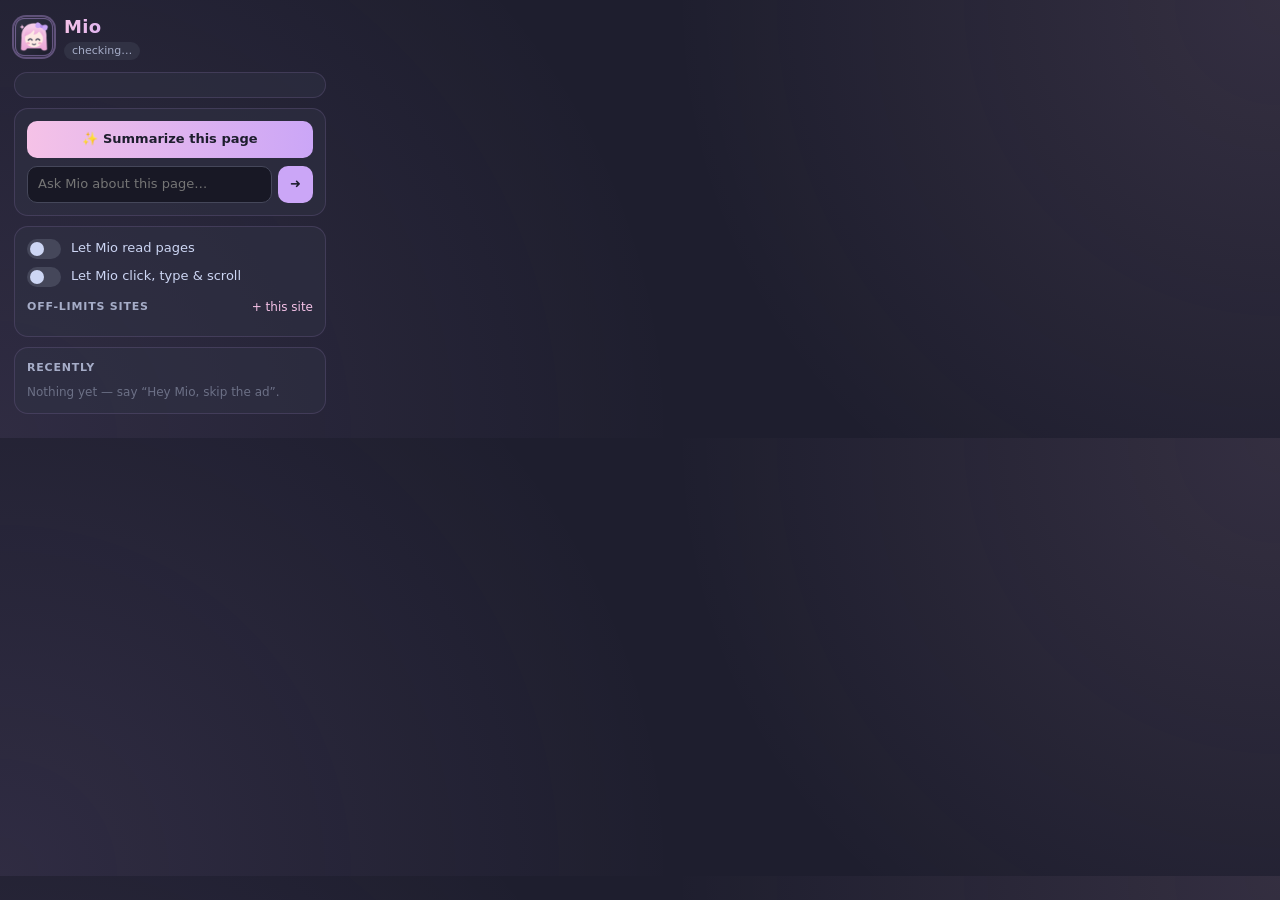
<file: browser/extension/popup.html>
<!doctype html>
<html lang="en">
<head>
  <meta charset="utf-8">
  <title>Mio</title>
  <link rel="stylesheet" href="popup.css">
</head>
<body>
  <header>
    <img src="icons/icon-48.png" alt="" width="40" height="40">
    <div class="who">
      <h1>Mio</h1>
      <span id="status" class="pill">checking…</span>
    </div>
  </header>

  <section id="help" class="card hint" hidden></section>

  <section class="card actions">
    <button id="summarize" class="primary">✨ Summarize this page</button>
    <button id="video" class="secondary" hidden>▶ What's this video about?</button>
    <form id="ask">
      <input id="question" type="text" placeholder="Ask Mio about this page…" autocomplete="off">
      <button type="submit" aria-label="Ask">➜</button>
    </form>
    <p id="sent" class="sent" hidden>Mio is answering out loud 💬</p>
  </section>

  <section class="card">
    <label class="toggle"><input id="readPages" type="checkbox"><span></span>Let Mio read pages</label>
    <label class="toggle"><input id="allowActions" type="checkbox"><span></span>Let Mio click, type &amp; scroll</label>
    <div class="row">
      <h2>Off-limits sites</h2>
      <button id="blockHere" class="link">+ this site</button>
    </div>
    <div id="blocked" class="chips"></div>
  </section>

  <section class="card">
    <h2>Recently</h2>
    <ul id="log"><li class="muted">Nothing yet — say “Hey Mio, skip the ad”.</li></ul>
  </section>

  <script src="popup.js"></script>
</body>
</html>
</file>
<file: browser/extension/popup.css>
/* Catppuccin Mocha, Mio's pink + mauve */
:root {
  --base: #1e1e2e; --mantle: #181825; --surface0: #313244; --surface1: #45475a; --overlay: #6c7086;
  --text: #cdd6f4; --subtext: #a6adc8; --pink: #f5c2e7; --mauve: #cba6f7; --green: #a6e3a1; --red: #f38ba8;
  --radius: 14px;
}
* { box-sizing: border-box; }
body {
  margin: 0; width: 340px; padding: 14px; background: var(--base); color: var(--text);
  font: 13px/1.45 "Inter", "Noto Sans", system-ui, sans-serif;
  background-image: radial-gradient(circle at 100% 0, rgba(245, 194, 231, .10), transparent 45%),
                    radial-gradient(circle at 0 100%, rgba(203, 166, 247, .10), transparent 50%);
}
header { display: flex; align-items: center; gap: 10px; margin-bottom: 12px; }
header img { border-radius: 12px; box-shadow: 0 0 0 2px rgba(203, 166, 247, .35); }
h1 { margin: 0; font-size: 18px; letter-spacing: .3px;
     background: linear-gradient(90deg, var(--pink), var(--mauve)); -webkit-background-clip: text; color: transparent; }
h2 { margin: 0; font-size: 11px; font-weight: 600; text-transform: uppercase; letter-spacing: .8px; color: var(--subtext); }
.who { display: flex; flex-direction: column; gap: 2px; }
.pill { align-self: flex-start; font-size: 11px; padding: 1px 8px; border-radius: 99px; background: var(--surface0);
        color: var(--subtext); }
.pill.ok { color: var(--base); background: var(--green); }
.pill.bad { color: var(--base); background: var(--red); }
.pill.busy { color: var(--base); background: var(--pink); }

.card { background: rgba(49, 50, 68, .55); border: 1px solid rgba(203, 166, 247, .14); border-radius: var(--radius);
        padding: 12px; margin-bottom: 10px; display: flex; flex-direction: column; gap: 8px; }
.hint { font-size: 12px; color: var(--subtext); }
.hint code { color: var(--pink); background: var(--mantle); padding: 1px 5px; border-radius: 6px; }

button { font: inherit; cursor: pointer; border: 0; border-radius: 10px; padding: 9px 12px; color: var(--base);
         transition: transform .08s ease, filter .15s ease; }
button:hover { filter: brightness(1.08); }
button:active { transform: scale(.98); }
button:disabled { opacity: .45; cursor: default; }
.primary { background: linear-gradient(90deg, var(--pink), var(--mauve)); font-weight: 600; }
.secondary { background: var(--surface0); color: var(--text); border: 1px solid rgba(245, 194, 231, .25); }
.link { background: none; color: var(--pink); padding: 0; font-size: 12px; }

form { display: flex; gap: 6px; }
input[type=text] { flex: 1; min-width: 0; font: inherit; color: var(--text); background: var(--mantle);
                   border: 1px solid var(--surface1); border-radius: 10px; padding: 8px 10px; outline: none; }
input[type=text]:focus { border-color: var(--mauve); box-shadow: 0 0 0 3px rgba(203, 166, 247, .2); }
form button { background: var(--mauve); padding: 0 12px; font-weight: 700; }
.sent { margin: 0; font-size: 12px; color: var(--pink); }

.toggle { display: flex; align-items: center; gap: 10px; cursor: pointer; user-select: none; }
.toggle input { display: none; }
.toggle span { width: 34px; height: 20px; border-radius: 99px; background: var(--surface1); position: relative;
               transition: background .2s; flex: none; }
.toggle span::after { content: ""; position: absolute; top: 3px; left: 3px; width: 14px; height: 14px; border-radius: 50%;
                      background: var(--text); transition: left .2s, background .2s; }
.toggle input:checked + span { background: linear-gradient(90deg, var(--pink), var(--mauve)); }
.toggle input:checked + span::after { left: 17px; background: var(--base); }

.row { display: flex; justify-content: space-between; align-items: center; margin-top: 4px; }
.chips { display: flex; flex-wrap: wrap; gap: 5px; }
.chip { display: inline-flex; align-items: center; gap: 4px; font-size: 11px; padding: 2px 4px 2px 8px; border-radius: 99px;
        background: var(--mantle); border: 1px solid var(--surface1); color: var(--subtext); }
.chip button { background: none; color: var(--overlay); padding: 0 4px; font-size: 13px; line-height: 1; }
.chip button:hover { color: var(--red); }

ul { list-style: none; margin: 0; padding: 0; display: flex; flex-direction: column; gap: 4px; max-height: 150px; overflow: auto; }
li { display: flex; justify-content: space-between; gap: 8px; font-size: 12px; }
li time { color: var(--overlay); flex: none; }
.muted { color: var(--overlay); }
</file>
